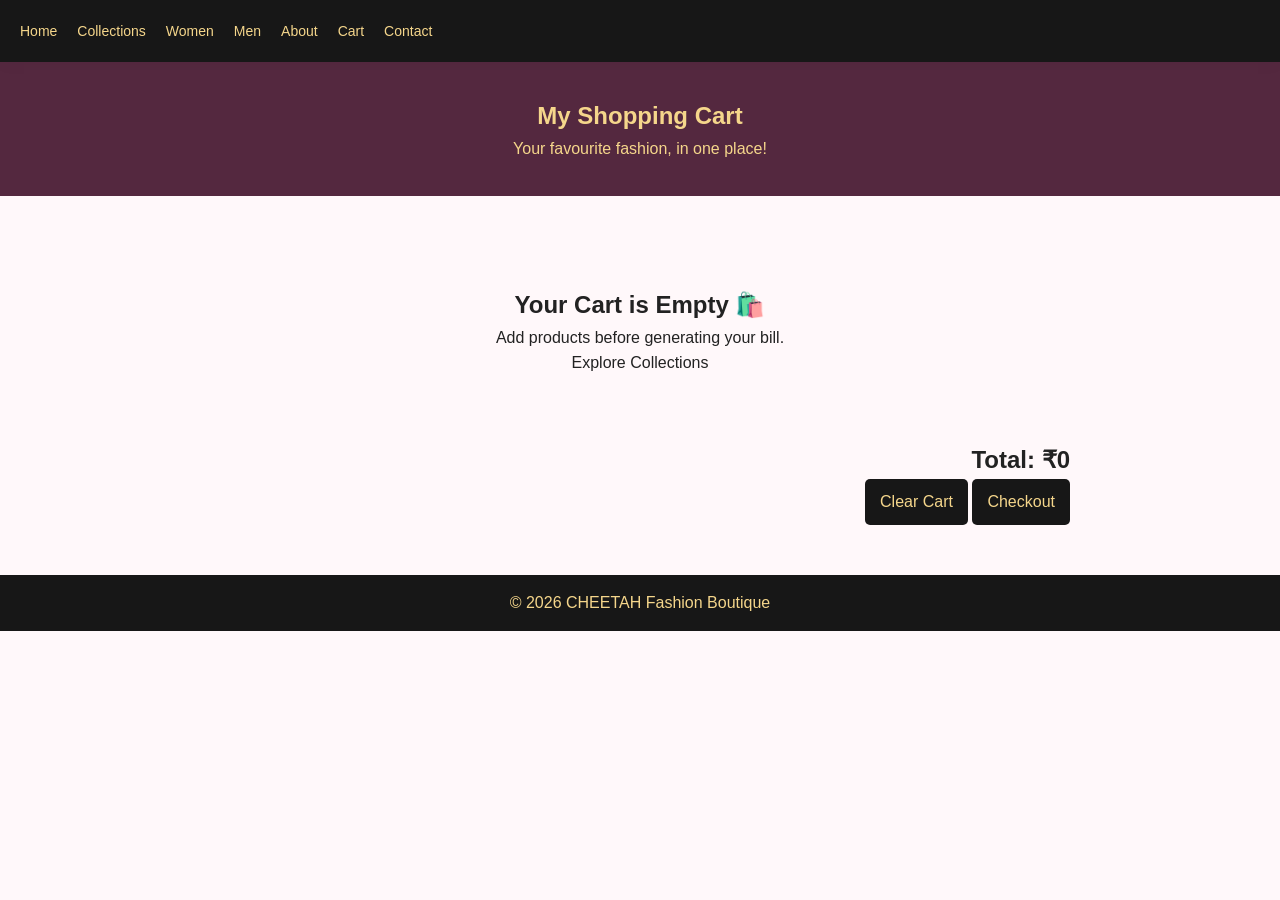
<file: fashion website/cart.html>
<!DOCTYPE html>
<html lang="en">
<head>
    <meta charset="UTF-8">
    <meta name="viewport" content="width=device-width, initial-scale=1.0">
    <title>Shopping Cart | CHEETAH</title>
    <link rel="stylesheet" href="style.css">

    <style>
        body {
            font-family: Arial, sans-serif;
            background: #fff8fa;
            margin: 0;
            color: #222;
        }

        header {
            background: #171717;
            padding: 20px;
        }

        nav {
            display: flex;
            justify-content: center;
            gap: 20px;
            flex-wrap: wrap;
        }

        nav a {
            color: #f5d68b;
            text-decoration: none;
        }

        .banner {
            background: #54283f;
            color: #f5d68b;
            text-align: center;
            padding: 35px 15px;
        }

        .container {
            max-width: 900px;
            margin: 30px auto;
            padding: 20px;
        }

        .cart-item {
            display: flex;
            align-items: center;
            gap: 20px;
            background: white;
            border: 1px solid #e4c47b;
            border-radius: 10px;
            padding: 15px;
            margin-bottom: 15px;
        }

        .cart-item img {
            width: 100px;
            height: 110px;
            object-fit: cover;
        }

        .details {
            flex: 1;
        }

        .details h3 {
            color: #a52d60;
        }

        button {
            background: #171717;
            color: #f5d68b;
            border: none;
            padding: 10px 15px;
            border-radius: 5px;
            cursor: pointer;
        }

        button:hover {
            background: #a52d60;
            color: white;
        }

        .total {
            text-align: right;
            margin-top: 25px;
        }

        .empty {
            text-align: center;
            padding: 40px;
        }

        footer {
            text-align: center;
            background: #171717;
            color: #f5d68b;
            padding: 15px;
        }
    </style>
</head>

<body>

<header>
    <nav>
        <a href="index.html">Home</a>
        <a href="collections.html">Collections</a>
        <a href="women.html">Women</a>
        <a href="men.html">Men</a>
        <a href="about.html">About</a>
        <a href="cart.html">Cart</a>
        <a href="contact.html">Contact</a>
    </nav>
</header>

<section class="banner">
    <h1>My Shopping Cart</h1>
    <p>Your favourite fashion, in one place!</p>
</section>

<main class="container">
    <div id="cartItems"></div>

    <div class="total">
        <h2 id="totalPrice">Total: ₹0</h2>
        <button onclick="clearCart()">Clear Cart</button>
        <button onclick="checkout()">Checkout</button>
    </div>
    
<section id="billSection" style="display:none; text-align:center; padding:20px;">
    <button onclick="generateBill()">Generate Bill</button>
    <button onclick="printBill()">Print Bill</button>

    <div id="billContent"
         style="display:none; max-width:800px; margin:25px auto;
                padding:20px; background:white; border:1px solid #ddd;">
    </div>
</section>
</main>

<footer>
    <p>© 2026 CHEETAH Fashion Boutique</p>
</footer>


<script>
    let cart = JSON.parse(localStorage.getItem("CHEETAHCart")) || [];

    function displayCart() {
        const cartItems = document.getElementById("cartItems");
        const totalPrice = document.getElementById("totalPrice");
        let total = 0;

        if (cart.length === 0) {
            cartItems.innerHTML = `
                <div class="empty">
                    <h2>Your Cart is Empty 🛍️</h2>
                    <p>Add products before generating your bill.</p>
                    <a href="collections.html">Explore Collections</a>
                </div>
            `;
            totalPrice.textContent = "Total: ₹0";
            document.getElementById("billSection").style.display = "none";
            return;
        }

        cartItems.innerHTML = "";

        cart.forEach((item, index) => {
            const price = Number(item.price) || 0;
            const quantity = Number(item.quantity) || 1;
            const subtotal = price * quantity;
            total += subtotal;

            cartItems.innerHTML += `
                <div class="cart-item">
                    <img src="${item.image || ''}" alt="Fashion product">
                    <div class="details">
                        <h3>${item.name}</h3>
                        <p>Price: ₹${price.toFixed(2)}</p>
                        <p>Quantity: ${quantity}</p>
                        <p>Subtotal: ₹${subtotal.toFixed(2)}</p>
                    </div>
                    <button onclick="removeItem(${index})">Remove</button>
                </div>
            `;
        });

        totalPrice.textContent = "Total: ₹" + total.toFixed(2);
        document.getElementById("billSection").style.display = "block";
    }

    function removeItem(index) {
        cart.splice(index, 1);
        localStorage.setItem("CHEETAHCart", JSON.stringify(cart));
        displayCart();
    }

    function clearCart() {
        cart = [];
        localStorage.setItem("CHEETAHCart", JSON.stringify(cart));
        displayCart();
    }

    function generateBill() {
        if (cart.length === 0) {
            alert("Your cart is empty!");
            return;
        }

        let total = 0;
        let rows = "";

        cart.forEach(item => {
            const price = Number(item.price) || 0;
            const quantity = Number(item.quantity) || 1;
            const subtotal = price * quantity;
            total += subtotal;

            rows += `
                <tr>
                    <td>${item.name}</td>
                    <td>₹${price.toFixed(2)}</td>
                    <td>${quantity}</td>
                    <td>₹${subtotal.toFixed(2)}</td>
                </tr>
            `;
        });

        document.getElementById("billContent").innerHTML = `
            <h2>CHEETAH FASHION BOUTIQUE</h2>
            <h3>Customer Bill</h3>
            <p>Date: ${new Date().toLocaleDateString("en-IN")}</p>
            <table>
                <thead>
                    <tr>
                        <th>Product</th>
                        <th>Price</th>
                        <th>Qty</th>
                        <th>Subtotal</th>
                    </tr>
                </thead>
                <tbody>${rows}</tbody>
            </table>
            <h3>Grand Total: ₹${total.toFixed(2)}</h3>
            <p>Thank you for shopping with CHEETAH!</p>
        `;

        document.getElementById("billContent").style.display = "block";
    }

    function printBill() {
        const bill = document.getElementById("billContent");

        if (!bill.innerHTML.trim()) {
            alert("Please generate the bill first!");
            return;
        }

        const printWindow = window.open("", "_blank");

        if (!printWindow) {
            alert("Please allow pop-ups to print your bill.");
            return;
        }

        printWindow.document.write(`
            <!DOCTYPE html>
            <html>
            <head>
                <title>CHEETAH Bill</title>
                <style>
                    body { font-family: Arial; padding: 25px; }
                    h2, h3, p { text-align: center; }
                    table { width: 100%; border-collapse: collapse; }
                    th, td { border: 1px solid #777; padding: 10px; text-align: left; }
                </style>
            </head>
            <body>${bill.innerHTML}</body>
            </html>
        `);

        printWindow.document.close();
        printWindow.focus();
        printWindow.print();
    }

    displayCart();
</script>
</body>
</html>
</file>
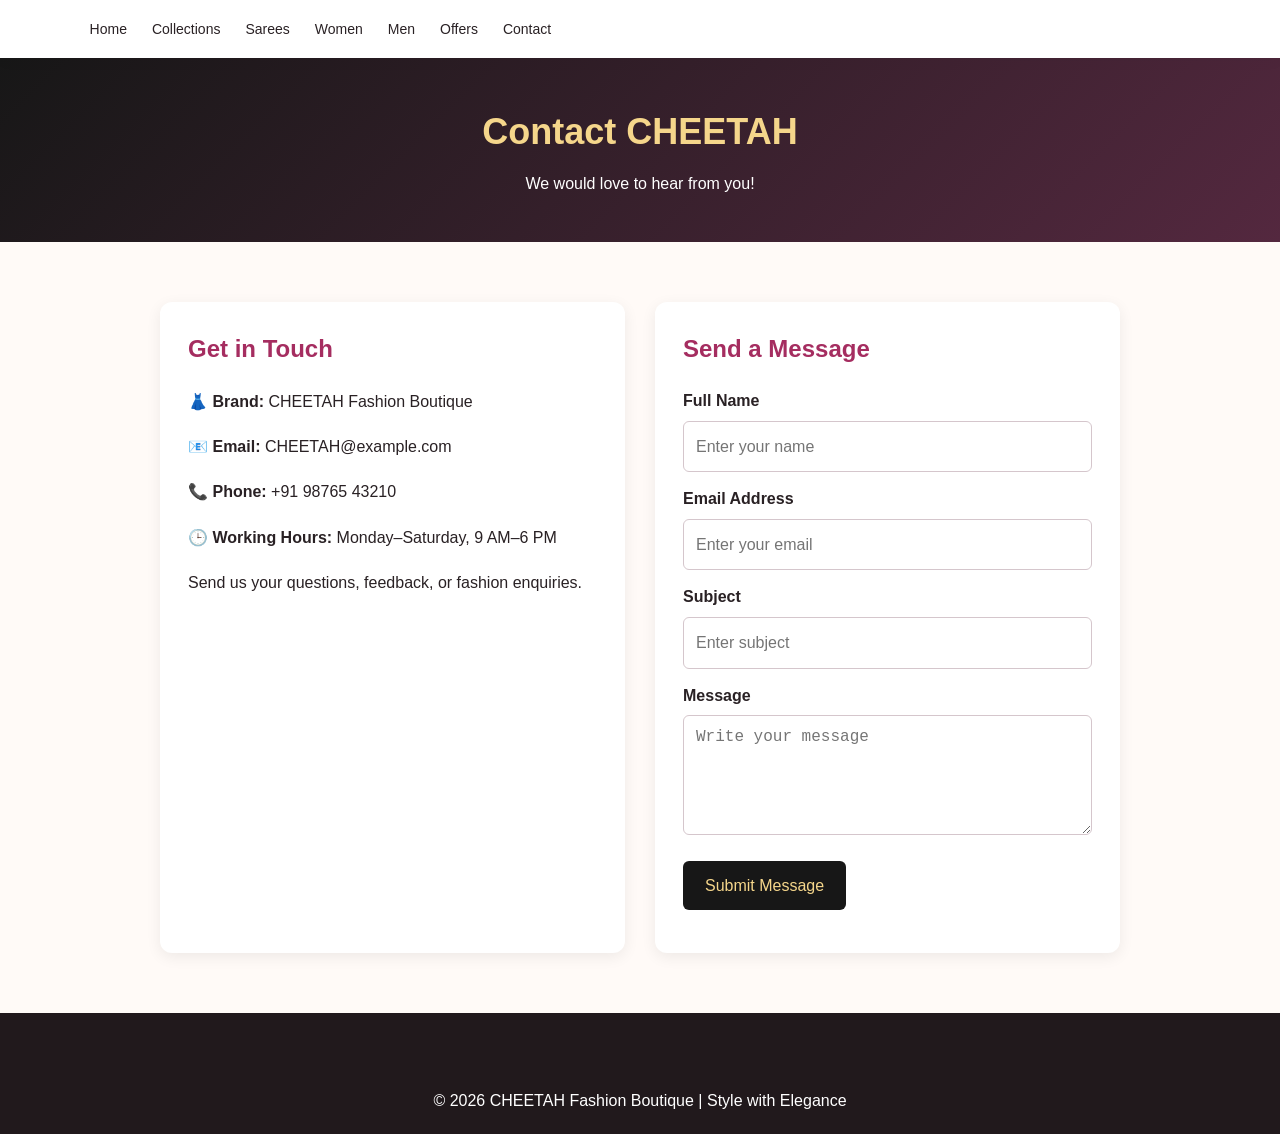
<file: fashion website/contact.html>
<!DOCTYPE html>
<html lang="en">
<head>
    <meta charset="UTF-8">
    <meta name="viewport" content="width=device-width, initial-scale=1.0">
    <title>Contact Us | CHEETAH</title>
    <link rel="stylesheet" href="style.css">

    <style>
        .contact-banner {
            background: linear-gradient(135deg, #171717, #54283f);
            color: #f5d68b;
            text-align: center;
            padding: 45px 20px;
        }

        .contact-banner h1 {
            font-size: 36px;
            margin-bottom: 10px;
        }

        .contact-banner p {
            color: white;
        }

        .contact-container {
            max-width: 1000px;
            margin: 40px auto;
            padding: 20px;
            display: grid;
            grid-template-columns: repeat(auto-fit, minmax(280px, 1fr));
            gap: 30px;
        }

        .contact-info,
        .contact-form {
            background: white;
            padding: 28px;
            border-radius: 12px;
            box-shadow: 0 4px 15px #00000012;
        }

        .contact-info h2,
        .contact-form h2 {
            color: #a52d60;
            margin-bottom: 20px;
        }

        .contact-info p {
            margin: 18px 0;
            line-height: 1.7;
        }

        .contact-form label {
            display: block;
            margin: 14px 0 7px;
            font-weight: bold;
        }

        .contact-form input,
        .contact-form textarea {
            width: 100%;
            padding: 12px;
            border: 1px solid #d5c6cc;
            border-radius: 6px;
            font-size: 16px;
        }

        .contact-form textarea {
            resize: vertical;
            min-height: 120px;
        }

        .contact-form button {
            margin-top: 18px;
            padding: 12px 22px;
            background: #171717;
            color: #f5d68b;
            border: none;
            border-radius: 6px;
            font-size: 16px;
            cursor: pointer;
        }

        .contact-form button:hover {
            background: #a52d60;
            color: white;
        }

        #formMessage {
            margin-top: 15px;
            color: #218838;
            font-weight: bold;
        }
    </style>
</head>

<body>

<header>
    <nav>
        <a href="index.html">Home</a>
        <a href="collections.html">Collections</a>
        <a href="sarees.html">Sarees</a>
        <a href="women.html">Women</a>
        <a href="men.html">Men</a>
        <a href="offers.html">Offers</a>
        <a href="contact.html">Contact</a>
    </nav>
</header>

<section class="contact-banner">
    <h1>Contact CHEETAH</h1>
    <p>We would love to hear from you!</p>
</section>

<main class="contact-container">

    <section class="contact-info">
        <h2>Get in Touch</h2>
        <p>👗 <strong>Brand:</strong> CHEETAH Fashion Boutique</p>
        <p>📧 <strong>Email:</strong> CHEETAH@example.com</p>
        <p>📞 <strong>Phone:</strong> +91 98765 43210</p>
        <p>🕒 <strong>Working Hours:</strong> Monday–Saturday, 9 AM–6 PM</p>
        <p>Send us your questions, feedback, or fashion enquiries.</p>
    </section>

    <section class="contact-form">
        <h2>Send a Message</h2>

        <form id="contactForm">
            <label for="name">Full Name</label>
            <input type="text" id="name" name="name"
                   placeholder="Enter your name" required>

            <label for="email">Email Address</label>
            <input type="email" id="email" name="email"
                   placeholder="Enter your email" required>

            <label for="subject">Subject</label>
            <input type="text" id="subject" name="subject"
                   placeholder="Enter subject" required>

            <label for="message">Message</label>
            <textarea id="message" name="message"
                      placeholder="Write your message" required></textarea>

            <button type="submit">Submit Message</button>
            <p id="formMessage" role="status"></p>
        </form>
    </section>

</main>

<footer>
    <p style="text-align:center; padding:20px;">
        © 2026 CHEETAH Fashion Boutique | Style with Elegance
    </p>
</footer>

<script>
    document.getElementById("contactForm").addEventListener("submit", function(event) {
        event.preventDefault();

        document.getElementById("formMessage").textContent =
            "Thank you! Your message has been submitted successfully.";

        this.reset();
    });
</script>

</body>
</html>
</file>
<file: fashion website/style.css>
/* GENERAL STYLES */

* {
    margin: 0;
    padding: 0;
    box-sizing: border-box;
}

html {
    scroll-behavior: smooth;
    scroll-padding-top: 100px;
}

body {
    font-family: Arial, Helvetica, sans-serif;
    background: #fffaf7;
    color: #292124;
    line-height: 1.6;
}

img {
    display: block;
    width: 100%;
    object-fit: cover;
}

a {
    text-decoration: none;
    color: inherit;
}

button,
input,
select {
    font: inherit;
}

button,
a,
select {
    -webkit-tap-highlight-color: transparent;
}

button {
    cursor: pointer;
}

:root {
    --pink: #e9a0b4;
    --dark-pink: #a83f61;
    --gold: #c7a15a;
    --black: #21191c;
    --cream: #fffaf7;
    --light-pink: #fce9ef;
    --text: #65575b;
}


/* ANNOUNCEMENT BAR */

.announcement {
    background: var(--black);
    color: #ffffff;
    text-align: center;
    padding: 9px;
    font-size: 13px;
    letter-spacing: 1px;
}


/* NAVIGATION */

header {
    display: flex;
    justify-content: space-between;
    align-items: center;
    gap: 20px;
    padding: 18px 7%;
    background: #ffffff;
    position: sticky;
    top: 0;
    z-index: 100;
    box-shadow: 0 3px 15px #00000008;
}

.logo {
    font-family: Georgia, serif;
    font-size: 32px;
    font-weight: bold;
    letter-spacing: -1px;
}

.logo span {
    color: var(--dark-pink);
}

nav {
    display: flex;
    gap: 25px;
    flex-wrap: wrap;
}

nav a {
    font-size: 14px;
    transition: 0.3s;
}

nav a:hover {
    color: var(--dark-pink);
}

.nav-icons {
    display: flex;
    align-items: center;
    gap: 13px;
}

.nav-icons button {
    border: none;
    background: transparent;
    font-size: 21px;
}

#cart-count {
    display: inline-flex;
    align-items: center;
    justify-content: center;
    min-width: 20px;
    height: 20px;
    padding: 0 5px;
    border-radius: 50%;
    background: var(--dark-pink);
    color: white;
    font-size: 11px;
}


/* HERO SECTION */

.hero {
    display: grid;
    grid-template-columns: 1fr 1fr;
    align-items: center;
    gap: 50px;
    padding: 65px 8%;
    background: linear-gradient(
        120deg,
        #fff7f4,
        #fce7ed,
        #fffaf0
    );
}

.hero-content {
    max-width: 550px;
}

.subtitle {
    color: var(--dark-pink);
    font-size: 12px;
    font-weight: bold;
    letter-spacing: 3px;
    margin-bottom: 15px;
}

.hero h1 {
    font-family: Georgia, serif;
    font-size: clamp(42px, 5vw, 68px);
    line-height: 1.15;
    margin-bottom: 20px;
}

.hero h1 span,
.section-heading h2 span,
.about-content h2 span {
    color: var(--dark-pink);
}

.hero-description {
    color: var(--text);
    max-width: 460px;
    margin-bottom: 28px;
}

.btn {
    display: inline-block;
    background: var(--black);
    color: #ffffff;
    padding: 14px 25px;
    border: 1px solid var(--gold);
    font-size: 12px;
    font-weight: bold;
    letter-spacing: 1px;
    transition: 0.3s;
}

.btn:hover {
    background: var(--dark-pink);
    transform: translateY(-3px);
}

.hero-details {
    display: flex;
    gap: 50px;
    margin-top: 35px;
}

.hero-details h3 {
    font-size: 25px;
    color: var(--dark-pink);
}

.hero-details p {
    color: var(--text);
    font-size: 13px;
}

.hero-image {
    position: relative;
}

.hero-image > img {
    height: 480px;
    border-radius: 180px 180px 10px 10px;
    border: 5px solid white;
    box-shadow: 0 15px 45px #59293a20;
}

.image-label {
    position: absolute;
    bottom: 25px;
    left: -25px;
    background: white;
    display: flex;
    align-items: center;
    gap: 12px;
    padding: 15px 20px;
    box-shadow: 0 8px 30px #00000012;
}

.image-label > span {
    font-size: 30px;
    color: var(--gold);
}

.image-label strong {
    font-family: Georgia, serif;
}

.image-label p {
    font-size: 12px;
    color: var(--text);
}


/* COMMON SECTION */

.section {
    padding: 75px 8%;
}

.section-heading {
    text-align: center;
    margin-bottom: 35px;
}

.section-heading h2 {
    font-family: Georgia, serif;
    font-size: clamp(30px, 4vw, 42px);
    margin-bottom: 10px;
}

.section-heading > p:last-child {
    color: var(--text);
}


/* CATEGORIES */

.category-grid {
    display: grid;
    grid-template-columns: repeat(4, minmax(0, 1fr));
    gap: 22px;
}

.category-card {
    position: relative;
    height: 320px;
    overflow: hidden;
    background: var(--light-pink);
}

.category-card img {
    height: 100%;
    transition: transform 0.5s;
}

.category-card:hover img {
    transform: scale(1.08);
}

.category-info {
    position: absolute;
    left: 0;
    right: 0;
    bottom: 0;
    padding: 25px 15px 18px;
    color: white;
    background: linear-gradient(
        transparent,
        #000000d9
    );
}

.category-info h3 {
    font-family: Georgia, serif;
    font-size: 25px;
}

.category-info span {
    font-size: 12px;
}


/* PRODUCTS */

.products {
    background: #ffffff;
}

.shop-controls {
    display: flex;
    justify-content: center;
    gap: 15px;
    margin-bottom: 35px;
}

.shop-controls input,
.shop-controls select {
    padding: 13px 16px;
    border: 1px solid #eadce0;
    background: #fffaf7;
    outline: none;
}

.shop-controls input {
    width: min(100%, 420px);
}

.shop-controls input:focus,
.shop-controls select:focus {
    border-color: var(--dark-pink);
}

.product-grid {
    display: grid;
    grid-template-columns: repeat(4, minmax(0, 1fr));
    gap: 25px;
}

.product-card {
    background: white;
    border: 1px solid #f1e8e8;
    transition: 0.3s;
    overflow: hidden;
}

.product-card:hover {
    transform: translateY(-5px);
    box-shadow: 0 12px 30px #0000000d;
}

.product-image {
    position: relative;
    height: 260px;
    overflow: hidden;
    background: var(--light-pink);
}

.product-image img {
    height: 100%;
    transition: 0.4s;
}

.product-card:hover .product-image img {
    transform: scale(1.05);
}

.badge {
    position: absolute;
    top: 12px;
    left: 12px;
    background: var(--dark-pink);
    color: white;
    font-size: 10px;
    padding: 5px 10px;
    letter-spacing: 1px;
}

.wishlist-btn {
    position: absolute;
    top: 10px;
    right: 10px;
    border: none;
    background: white;
    color: var(--black);
    width: 35px;
    height: 35px;
    border-radius: 50%;
    font-size: 22px;
}

.wishlist-btn.active {
    color: var(--dark-pink);
}

.product-info {
    padding: 16px;
}

.product-info .category {
    font-size: 11px;
    color: var(--dark-pink);
    text-transform: uppercase;
    letter-spacing: 1px;
}

.product-info h3 {
    font-family: Georgia, serif;
    font-size: 18px;
    margin: 5px 0;
}

.product-info .price {
    color: var(--dark-pink);
    font-weight: bold;
    margin-bottom: 12px;
}

.add-cart {
    width: 100%;
    padding: 11px;
    background: var(--black);
    color: white;
    border: none;
    transition: 0.3s;
}

.add-cart:hover {
    background: var(--dark-pink);
}

.no-products {
    text-align: center;
    padding: 30px;
    color: var(--text);
}


/* PROMOTIONAL BANNER */

.promo {
    padding: 75px 8%;
    color: white;
    background: linear-gradient(
        110deg,
        #21191c,
        #54263a,
        #9b4763
    );
    text-align: center;
}

.promo .subtitle {
    color: #f0cf8d;
}

.promo h2 {
    font-family: Georgia, serif;
    font-size: clamp(32px, 4vw, 48px);
    margin-bottom: 12px;
}

.promo p:not(.subtitle) {
    color: #f5e8ec;
    margin-bottom: 25px;
}

.light-btn {
    background: var(--gold);
    color: var(--black);
    border-color: white;
}


/* ABOUT */

.about {
    display: grid;
    grid-template-columns: 1fr 1fr;
    align-items: center;
    gap: 55px;
}

.about-image img {
    height: 400px;
    border-radius: 5px;
}

.about-content h2 {
    font-family: Georgia, serif;
    font-size: clamp(30px, 4vw, 45px);
    line-height: 1.2;
    margin-bottom: 20px;
}

.about-content > p:not(.subtitle) {
    color: var(--text);
    margin-bottom: 25px;
}


/* NEWSLETTER */

.newsletter {
    text-align: center;
    padding: 60px 20px;
    background: var(--light-pink);
}

.newsletter h2 {
    font-family: Georgia, serif;
    font-size: 34px;
    margin-bottom: 10px;
}

.newsletter > p {
    color: var(--text);
}

#newsletter-form {
    display: flex;
    justify-content: center;
    max-width: 550px;
    margin: 25px auto 10px;
}

#newsletter-email {
    flex: 1;
    min-width: 0;
    padding: 14px;
    border: 1px solid #e2cbd3;
    outline: none;
}

#newsletter-form button {
    padding: 14px 20px;
    background: var(--black);
    color: white;
    border: none;
}

#newsletter-message {
    font-size: 14px;
    margin-top: 12px;
}


/* FOOTER */

footer {
    background: var(--black);
    color: white;
    padding: 55px 8% 0;
}

.footer-grid {
    display: grid;
    grid-template-columns: 2fr 1fr 1fr 1.5fr;
    gap: 35px;
    padding-bottom: 40px;
}

.footer-logo {
    margin-bottom: 15px;
}

.footer-grid p {
    font-size: 13px;
    color: #d5c6ca;
    margin-bottom: 10px;
}

.footer-grid h3 {
    color: #f0cf8d;
    font-size: 16px;
    margin-bottom: 15px;
}

.footer-grid a {
    display: block;
    font-size: 13px;
    color: #d5c6ca;
    margin-bottom: 9px;
}

.footer-grid a:hover {
    color: var(--pink);
}

.copyright {
    text-align: center;
    border-top: 1px solid #ffffff20;
    padding: 20px 0;
    color: #d5c6ca;
    font-size: 12px;
}


/* MODAL */

.modal[hidden],
.no-products[hidden] {
    display: none;
}

.modal {
    position: fixed;
    inset: 0;
    background: #00000085;
    z-index: 200;
    display: flex;
    align-items: center;
    justify-content: center;
    padding: 20px;
}

.modal-content {
    position: relative;
    background: white;
    padding: 30px;
    width: min(100%, 500px);
    max-height: 80vh;
    overflow-y: auto;
}

.modal-content h2 {
    font-family: Georgia, serif;
    margin-bottom: 20px;
    padding-right: 25px;
}

.close-modal {
    position: absolute;
    top: 10px;
    right: 15px;
    background: none;
    border: none;
    font-size: 30px;
}

.cart-item,
.wishlist-item {
    display: flex;
    justify-content: space-between;
    gap: 12px;
    align-items: center;
    border-bottom: 1px solid #eee;
    padding: 12px 0;
}

.cart-item p,
.wishlist-item p {
    font-size: 13px;
    color: var(--text);
}

.cart-item button,
.wishlist-item button,
.quantity-controls button {
    padding: 5px 9px;
    background: var(--light-pink);
    border: none;
    margin: 2px;
}

.quantity-controls {
    white-space: nowrap;
}

.cart-total {
    margin-top: 20px;
    font-size: 20px;
    font-weight: bold;
}

.checkout-btn {
    width: 100%;
    margin-top: 15px;
    padding: 13px;
    background: var(--dark-pink);
    color: white;
    border: none;
}

.modal-message {
    margin: 10px 0;
    color: var(--dark-pink);
}


/* RESPONSIVE DESIGN */

@media (max-width: 1000px) {
    header {
        flex-wrap: wrap;
        justify-content: center;
    }

    .category-grid,
    .product-grid {
        grid-template-columns: repeat(2, minmax(0, 1fr));
    }

    .footer-grid {
        grid-template-columns: repeat(2, minmax(0, 1fr));
    }

    .hero {
        gap: 30px;
    }

    .hero-image > img {
        height: 400px;
    }
}

@media (max-width: 650px) {
    .announcement {
        font-size: 10px;
    }

    header {
        padding: 15px 5%;
        gap: 12px;
    }

    .logo {
        font-size: 29px;
    }

    nav {
        justify-content: center;
        gap: 12px;
    }

    nav a {
        font-size: 12px;
    }

    .hero {
        grid-template-columns: 1fr;
        padding: 45px 6%;
    }

    .hero h1 {
        font-size: 43px;
    }

    .hero-image > img {
        height: 360px;
    }

    .image-label {
        left: 5px;
    }

    .section {
        padding: 50px 5%;
    }

    .category-grid,
    .product-grid {
        grid-template-columns: repeat(2, minmax(0, 1fr));
        gap: 12px;
    }

    .category-card {
        height: 230px;
    }

    .category-info h3 {
        font-size: 19px;
    }

    .product-image {
        height: 190px;
    }

    .product-info {
        padding: 10px;
    }

    .product-info h3 {
        font-size: 15px;
    }

    .shop-controls {
        flex-direction: column;
    }

    .shop-controls input,
    .shop-controls select {
        width: 100%;
    }

    .about {
        grid-template-columns: 1fr;
        gap: 30px;
    }

    .about-image img {
        height: 300px;
    }

    .footer-grid {
        grid-template-columns: 1fr 1fr;
        gap: 25px;
    }

    #newsletter-form {
        flex-direction: column;
        gap: 10px;
    }

    .hero-details {
        gap: 25px;
    }
}

@media (max-width: 360px) {
    .category-grid,
    .product-grid {
        grid-template-columns: 1fr;
    }

    .category-card {
        height: 300px;
    }

    .product-image {
        height: 280px;
    }
}
</file>
